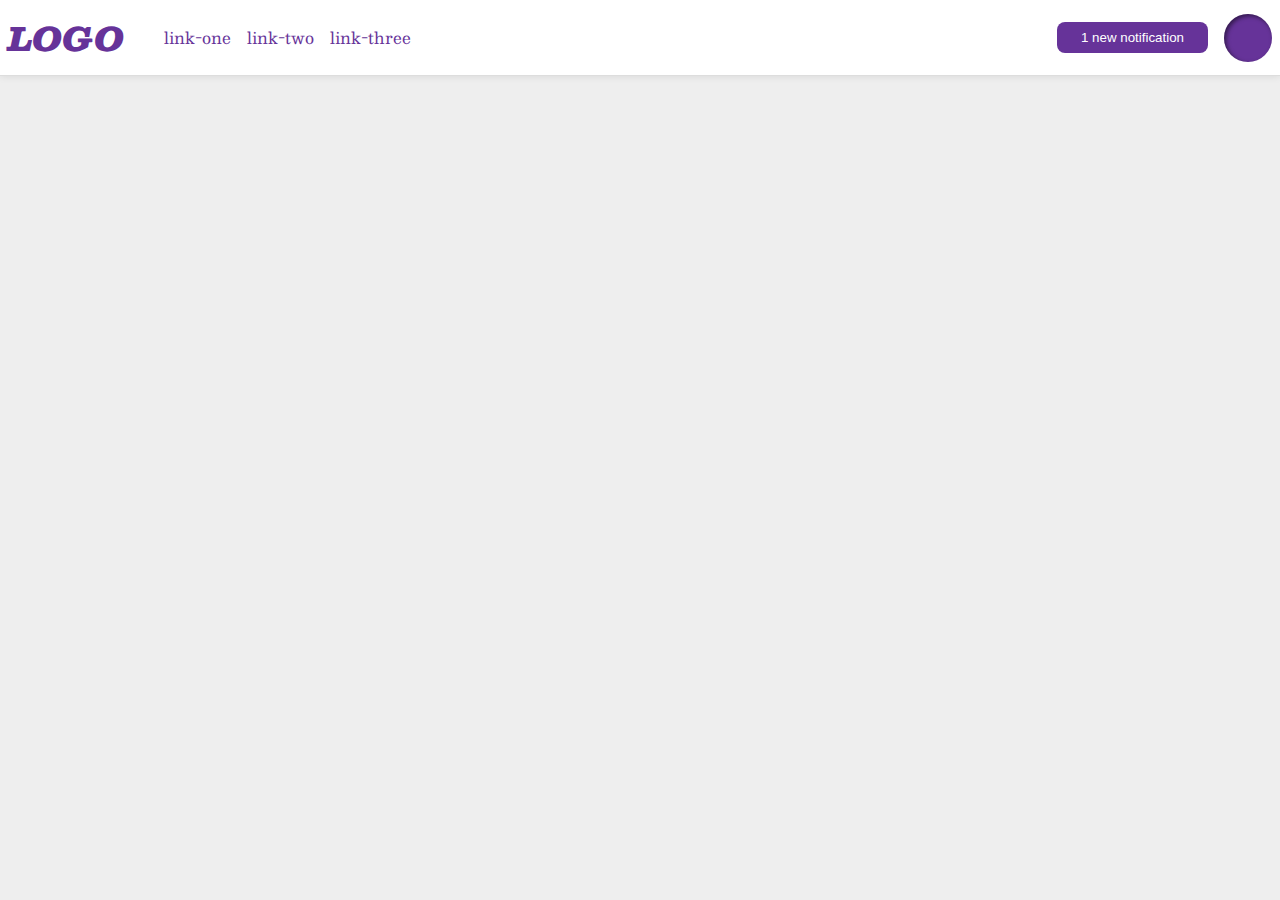
<file: flex/03-flex-header-2/index.html>
<!DOCTYPE html>
<html lang="en">
<head>
  <meta charset="UTF-8">
  <meta http-equiv="X-UA-Compatible" content="IE=edge">
  <meta name="viewport" content="width=device-width, initial-scale=1.0">
  <title>Flex Header 2</title>
  <link rel="stylesheet" href="style.css">
</head>
<body>
  <div class="header">
    <div class="left-side">
      <div class="logo">
        LOGO
      </div>
      <ul class="links">
        <li><a href="google.com">link-one</a></li>
        <li><a href="google.com">link-two</a></li>
        <li><a href="google.com">link-three</a></li>
      </ul>
    </div>
    <div class="right-side">
      <button class="notifications">
        1 new notification
      </button>
      <div class="profile-image"></div>
  </div>
  </div>
</body>
</html>
</file>
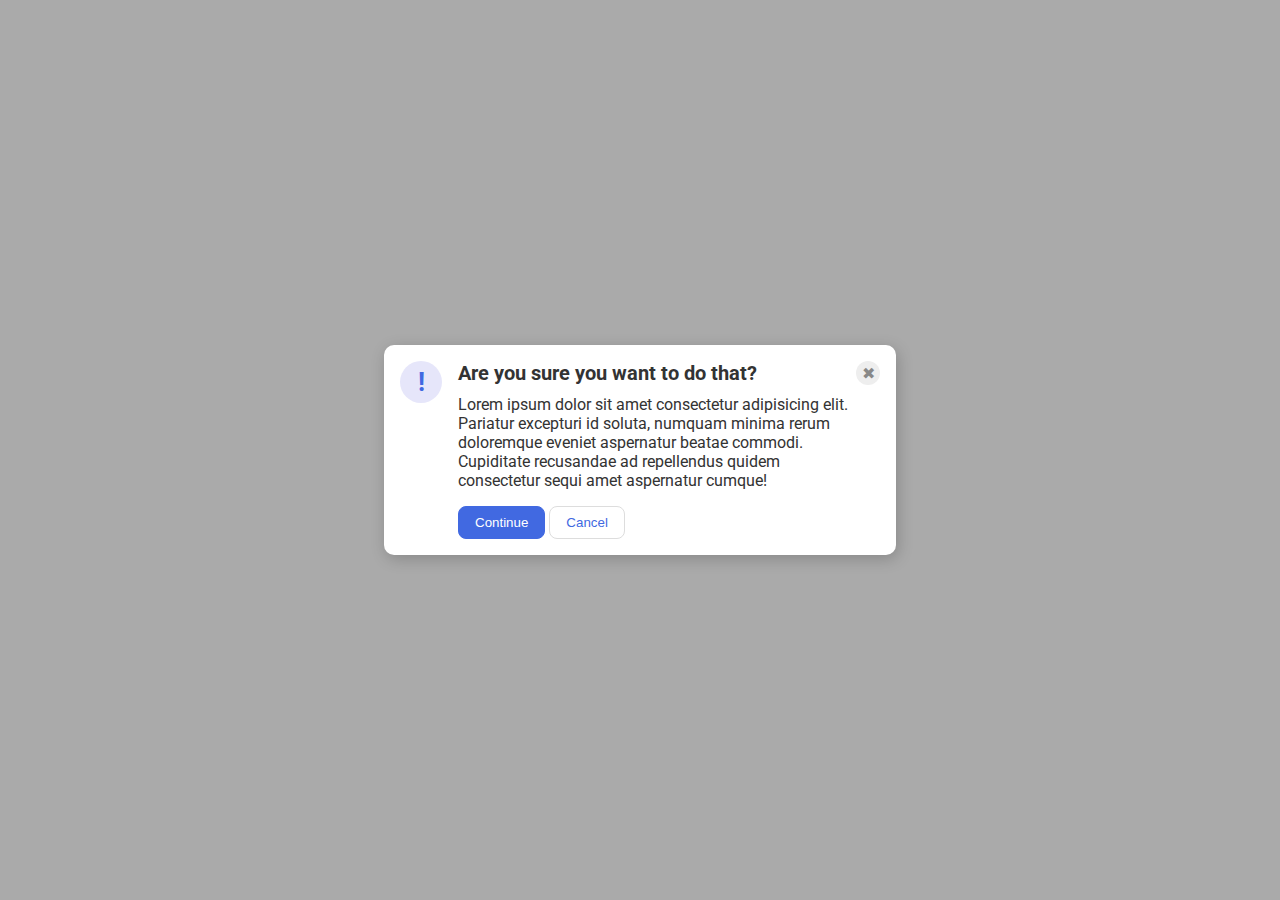
<file: flex/05-flex-modal/index.html>
<!DOCTYPE html>
<html lang="en">
<head>
  <meta charset="UTF-8">
  <meta http-equiv="X-UA-Compatible" content="IE=edge">
  <meta name="viewport" content="width=device-width, initial-scale=1.0">
  <link rel="stylesheet" href="style.css">
  <title>Modal</title>
</head>
<body>
  <div class="modal">
    <div class="icon">!</div>
    <div class="msg">
      <div class="header">Are you sure you want to do that?</div>
      <div class="text">Lorem ipsum dolor sit amet consectetur adipisicing elit. Pariatur excepturi id soluta, numquam minima rerum doloremque eveniet aspernatur beatae commodi. Cupiditate recusandae ad repellendus quidem consectetur sequi amet aspernatur cumque!</div>
      <button class="continue">Continue</button>
      <button class="cancel">Cancel</button>
    </div>
    <div class="close-button">✖</div>
  </div>
</body>
</html>
</file>
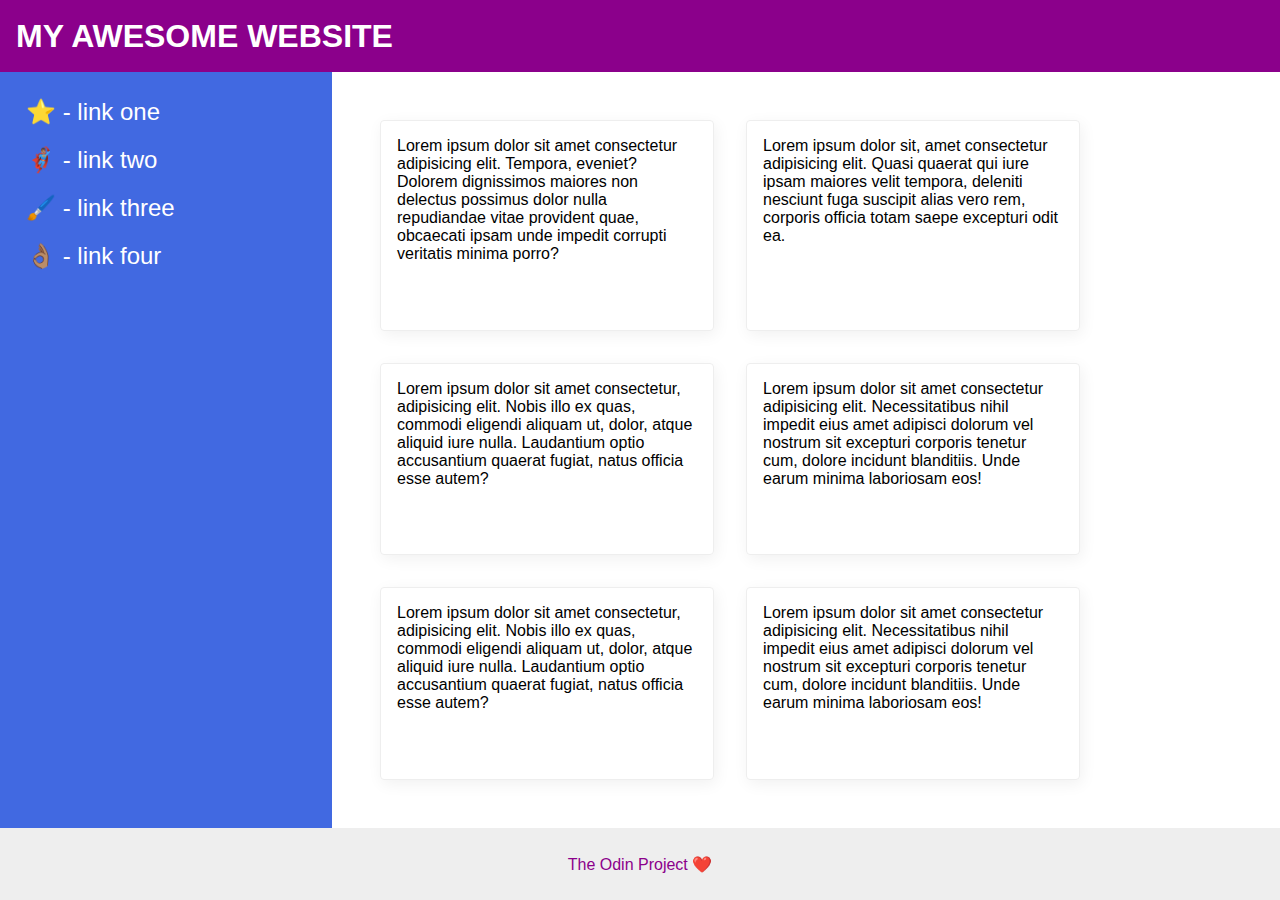
<file: flex/07-flex-layout-2/index.html>
<!DOCTYPE html>
<html lang="en">
<head>
  <meta charset="UTF-8">
  <meta http-equiv="X-UA-Compatible" content="IE=edge">
  <meta name="viewport" content="width=device-width, initial-scale=1.0">
  <title>The Holy Grail</title>
  <link rel="stylesheet" href="style.css">
</head>
<body>
  <div class="header">
    MY AWESOME WEBSITE
  </div>
  <div class ="content">
    <div class="sidebar">
      <ul>
        <li><a href="google.com">⭐ - link one</a></li>
        <li><a href="google.com">🦸🏽‍♂️ - link two</a></li>
        <li><a href="google.com">🖌️ - link three</a></li>
        <li><a href="google.com">👌🏽 - link four</a></li>
      </ul>
    </div>
    <div class="cardz">
      <div class="card">Lorem ipsum dolor sit amet consectetur adipisicing elit. Tempora, eveniet? Dolorem dignissimos maiores non delectus possimus dolor nulla repudiandae vitae provident quae, obcaecati ipsam unde impedit corrupti veritatis minima porro?</div>
      <div class="card">Lorem ipsum dolor sit, amet consectetur adipisicing elit. Quasi quaerat qui iure ipsam maiores velit tempora, deleniti nesciunt fuga suscipit alias vero rem, corporis officia totam saepe excepturi odit ea.</div>
      <div class="card">Lorem ipsum dolor sit amet consectetur, adipisicing elit. Nobis illo ex quas, commodi eligendi aliquam ut, dolor, atque aliquid iure nulla. Laudantium optio accusantium quaerat fugiat, natus officia esse autem?</div>
      <div class="card">Lorem ipsum dolor sit amet consectetur adipisicing elit. Necessitatibus nihil impedit eius amet adipisci dolorum vel nostrum sit excepturi corporis tenetur cum, dolore incidunt blanditiis. Unde earum minima laboriosam eos!</div>
      <div class="card">Lorem ipsum dolor sit amet consectetur, adipisicing elit. Nobis illo ex quas, commodi eligendi aliquam ut, dolor, atque aliquid iure nulla. Laudantium optio accusantium quaerat fugiat, natus officia esse autem?</div>
      <div class="card">Lorem ipsum dolor sit amet consectetur adipisicing elit. Necessitatibus nihil impedit eius amet adipisci dolorum vel nostrum sit excepturi corporis tenetur cum, dolore incidunt blanditiis. Unde earum minima laboriosam eos!</div>
    </div>
  </div>
  <div class="footer">
    The Odin Project ❤️
  </div>
</body>
</html>
</file>
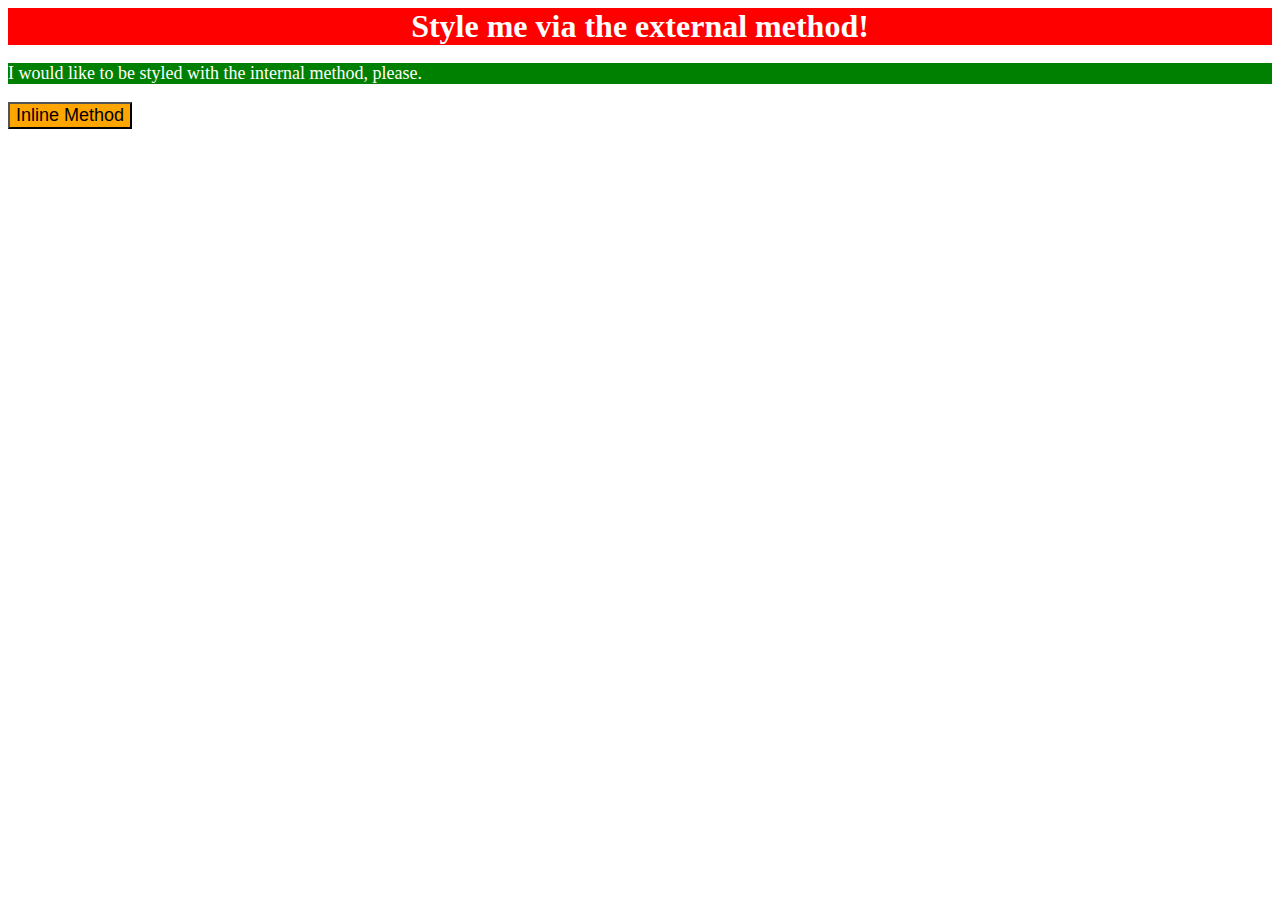
<file: foundations/01-css-methods/index.html>
<!DOCTYPE html>
<html lang="en">
<head>
  <meta charset="UTF-8">
  <meta http-equiv="X-UA-Compatible" content="IE=edge">
  <meta name="viewport" content="width=device-width, initial-scale=1.0">
  <title>Methods for Adding CSS</title>
  <link rel="stylesheet" href="style.css">
  <style>
    p {
      background-color: green;
      color: white;
      font-size: 18px;
    }
  </style>
</head>
<body>
  <div>Style me via the external method!</div>
  <p>I would like to be styled with the internal method, please.</p>
  <button style="background-color: orange; font-size: 18px;">Inline Method</button>
</body>
</html>
</file>
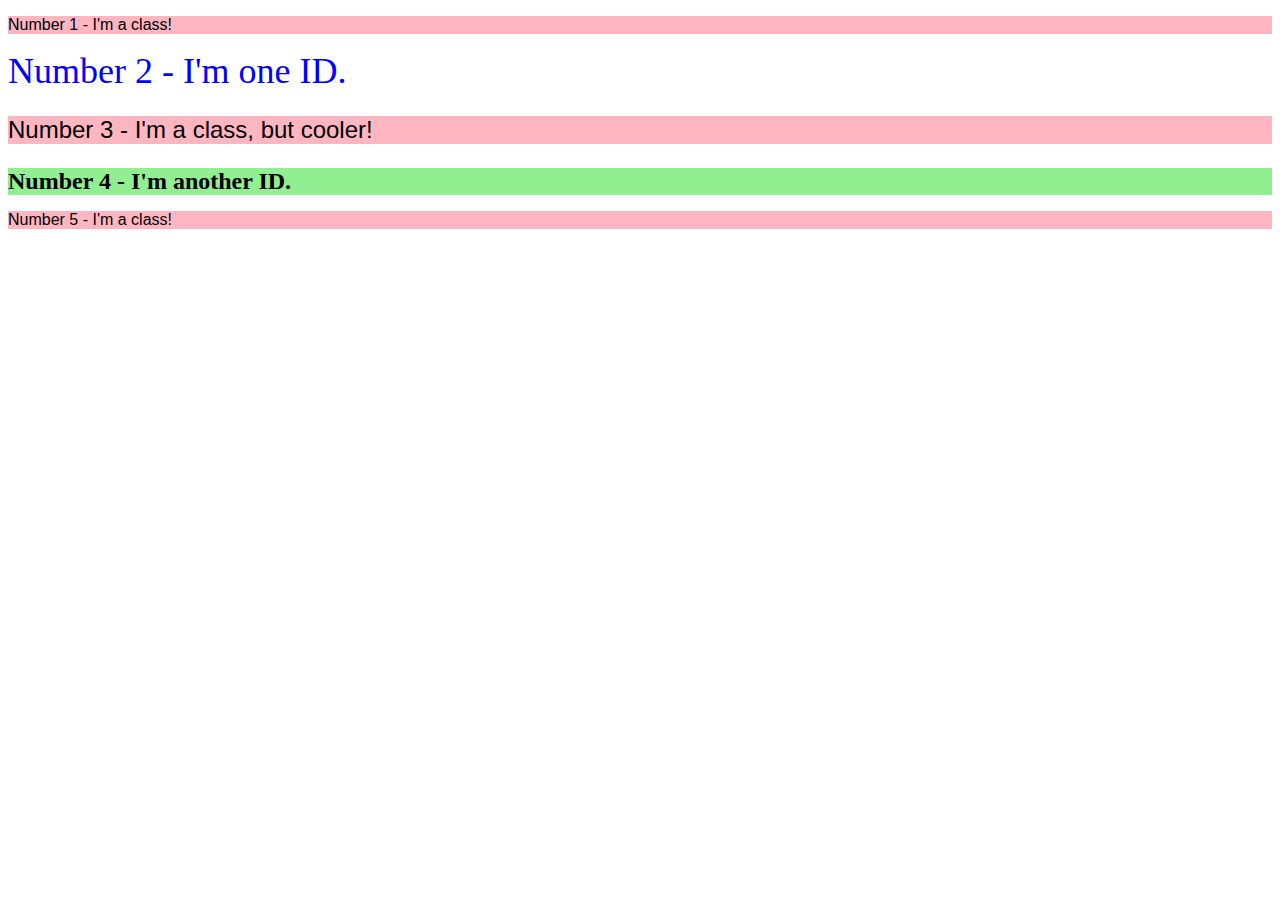
<file: foundations/02-class-id-selectors/index.html>
<!DOCTYPE html>
<html lang="en">
<head>
  <meta charset="UTF-8">
  <meta http-equiv="X-UA-Compatible" content="IE=edge">
  <meta name="viewport" content="width=device-width, initial-scale=1.0">
  <title>Class and ID Selectors</title>
  <link rel="stylesheet" href="style.css">
</head>
<body>
  <p class="odd">Number 1 - I'm a class!</p>
  <div id="two">Number 2 - I'm one ID.</div>
  <p class="odd cool">Number 3 - I'm a class, but cooler!</p>
  <div id="four">Number 4 - I'm another ID.</div>
  <p class="odd">Number 5 - I'm a class!</p>
</body>
</html>
</file>
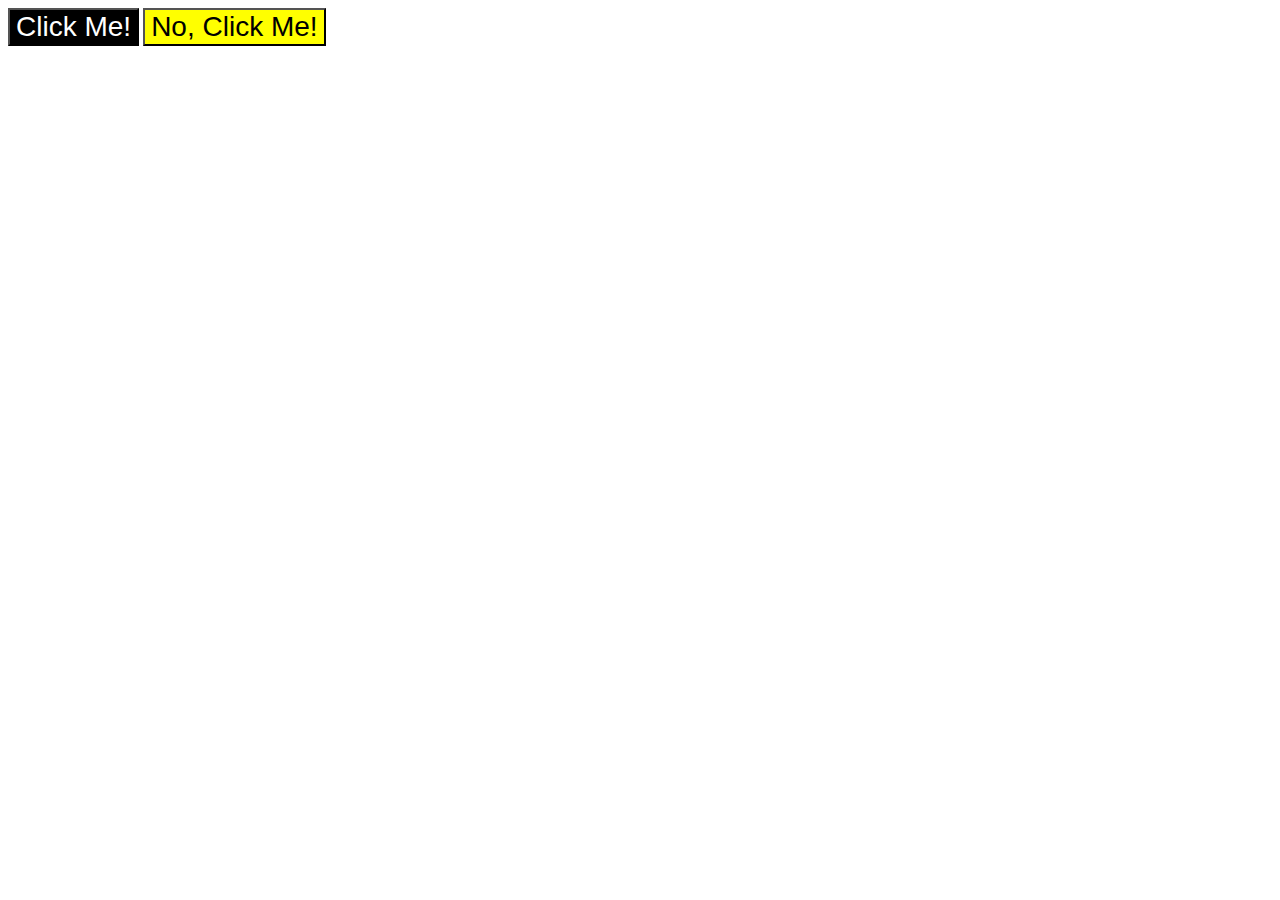
<file: foundations/03-grouping-selectors/index.html>
<!DOCTYPE html>
<html lang="en">
<head>
  <meta charset="UTF-8">
  <meta http-equiv="X-UA-Compatible" content="IE=edge">
  <meta name="viewport" content="width=device-width, initial-scale=1.0">
  <title>Grouping Selectors</title>
  <link rel="stylesheet" href="style.css">
</head>
<body>
  <button class="first">Click Me!</button>
  <button class="second">No, Click Me!</button>
</body>
</html>
</file>
<file: flex/03-flex-header-2/style.css>
/* this is some magical font-importing.  
you'll learn about it later. */
@import url('https://fonts.googleapis.com/css2?family=Besley:ital,wght@0,400;1,900&display=swap');

body {
  margin: 0;
  background: #eee;
  font-family: Besley, serif;
}

.header {
  background: white;
  border-bottom: 1px solid #ddd;
  box-shadow: 0 0 8px rgba(0,0,0,.1);
  display: flex;
  justify-content: space-between;
  padding: 8px;
}

.profile-image {
  background: rebeccapurple;
  box-shadow: inset 2px 2px 4px rgba(0,0,0,.5);
  border-radius: 50%;
  width: 48px;
  height:  48px;
}

.logo {
  color: rebeccapurple;
  font-size: 32px;
  font-weight: 900;
  font-style: italic;
}

.left-side,
.right-side {
  display: flex;
  justify-content: space-between;
  align-items: center;
}

.right-side {
  gap: 16px;
}

button {
  border: none;
  border-radius: 8px;
  background: rebeccapurple;
  color: white;
  padding: 8px 24px;
}

a {
  /* this removes the line under our links */
  text-decoration: none;
  color: rebeccapurple;
}

ul {
  list-style-type: none;
  display: flex;
  gap: 16px;
}
</file>
<file: flex/05-flex-modal/style.css>
@import url('https://fonts.googleapis.com/css2?family=Roboto:wght@400;700&display=swap');

html, body {
  height: 100%;
}

body {
  font-family: Roboto, sans-serif;
  margin: 0;
  background: #aaa;
  color: #333;
  /* I'll give you this one for free lol */
  display: flex;
  align-items: center;
  justify-content: center;
}

.modal {
  background: white;
  width: 480px;
  border-radius: 10px;
  box-shadow: 2px 4px 16px rgba(0,0,0,.2);
  padding: 16px;
  display: flex;
}

.icon {
  color: royalblue;
  font-size: 26px;
  font-weight: 700;
  background: lavender;
  width: 42px;
  height: 42px;
  border-radius: 50%;
  display: flex;
  align-items: center;
  justify-content: center;
}

.msg {
  flex: 1;
  padding-left: 1em;
}

.header {
  font-size: 20px;
  font-weight: bold;
  margin-bottom: 10px;
}

.close-button {
  background: #eee;
  border-radius: 50%;
  color: #888;
  font-weight: 400;
  font-size: 16px;
  height: 24px;
  width: 24px;
  display: flex;
  align-items: center;
  justify-content: center;
}

button {
  padding: 8px 16px;
  border-radius: 8px;
  margin-top: 16px;
}

button.continue {
  background: royalblue;
  border: 1px solid royalblue;
  color: white;
}

button.cancel {
  background: white;
  border: 1px solid #ddd;
  color: royalblue;
}
</file>
<file: flex/07-flex-layout-2/style.css>
body {
  font-family: -apple-system, BlinkMacSystemFont, 'Segoe UI', Roboto, Oxygen, Ubuntu, Cantarell, 'Open Sans', 'Helvetica Neue', sans-serif;
  margin: 0;
  min-height: 100vh;
  display: flex;
  flex-direction: column;
  justify-content: space-between;
}


.header {
  height: 72px;
  background: darkmagenta;
  color: white;
  font-size: 32px;
  font-weight: 900;
  display: flex;
  justify-content: flex-start;
  align-items: center;
  padding-left: 16px;
}

.content {
  display: flex;
  flex-direction: row;
  flex: 1;
}

.footer {
  height: 72px;
  background: #eee;
  color: darkmagenta;
  display: flex;
  justify-content: center;
  align-items: center;
}

.sidebar {
  width: 300px;
  background: royalblue;
  flex-shrink: 0;
  padding: 16px;
}

.card {
  border: 1px solid #eee;
  box-shadow: 2px 4px 16px rgba(0,0,0,.06);
  border-radius: 4px;
  padding: 16px;
  margin: 16px;
  max-width: 300px;
}

.cardz {
  display: flex;
  flex-flow: row wrap;
  padding: 32px;
}

ul {
  margin: 0px;
  padding: 0px;
  list-style-type: none;
}

li {
  padding: 10px;
}

a {
  text-decoration: none;
  color: white;
  font-size: 24px;
}
</file>
<file: foundations/01-css-methods/style.css>
div {
    background-color: red;
    color: white;
    font-size: 32px;
    text-align: center;
    font-weight: bold;
}
</file>
<file: foundations/02-class-id-selectors/style.css>
.odd {
    background-color: #ffb6c1;
    font-family: Verdana, Geneva, Tahoma, sans-serif;
}

.cool {
    font-size: 24px;
}

#two {
    color: rgb(0, 0, 255);
    font-size: 36px;
}

#four {
    background-color: hsl(120, 73%, 75%);
    font-size: 24px;
    font-weight: 700;
}
</file>
<file: foundations/03-grouping-selectors/style.css>
.first,
.second {
    font-size: 28px;
    font-family: Helvetica, 'Times New Roman', sans-serif;
}

.first {
    background-color: #000000;
    color: #FFFFFF;
}

.second {
    background-color: #FFFF00;
}
</file>
